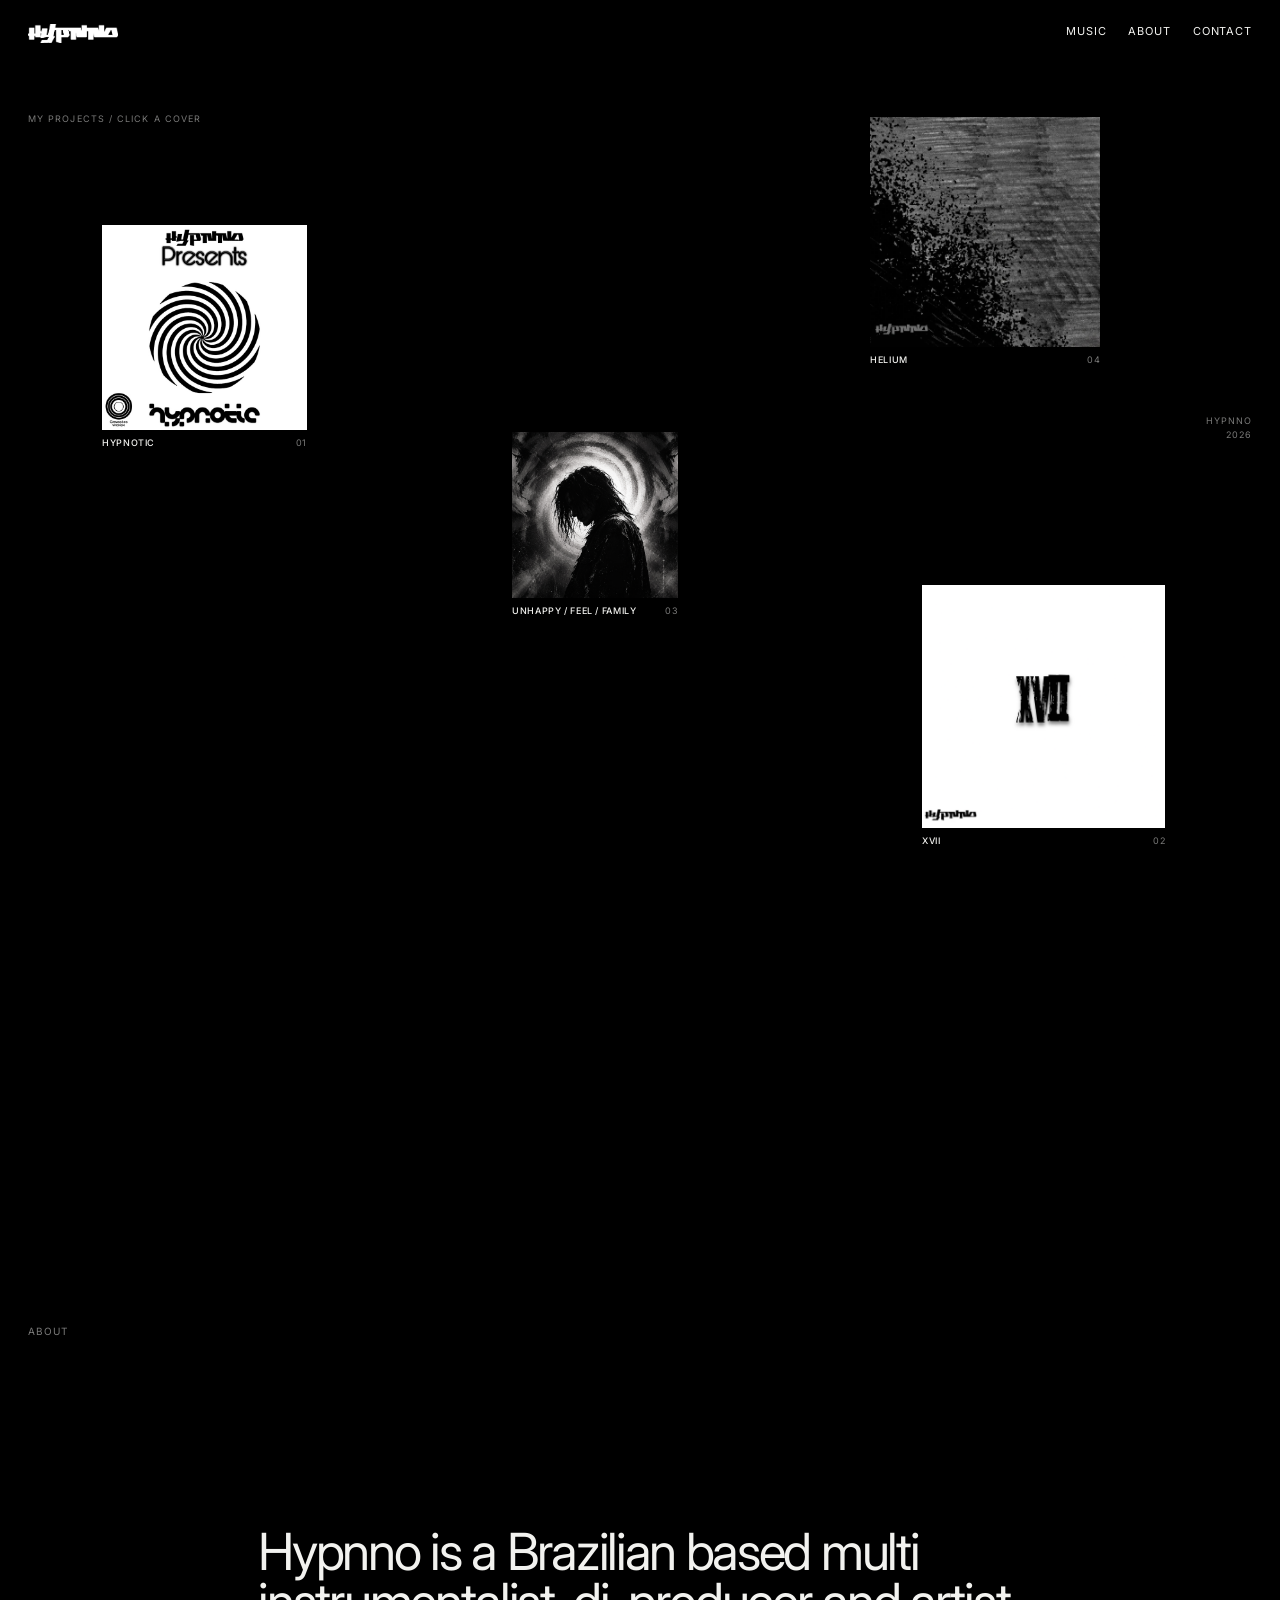
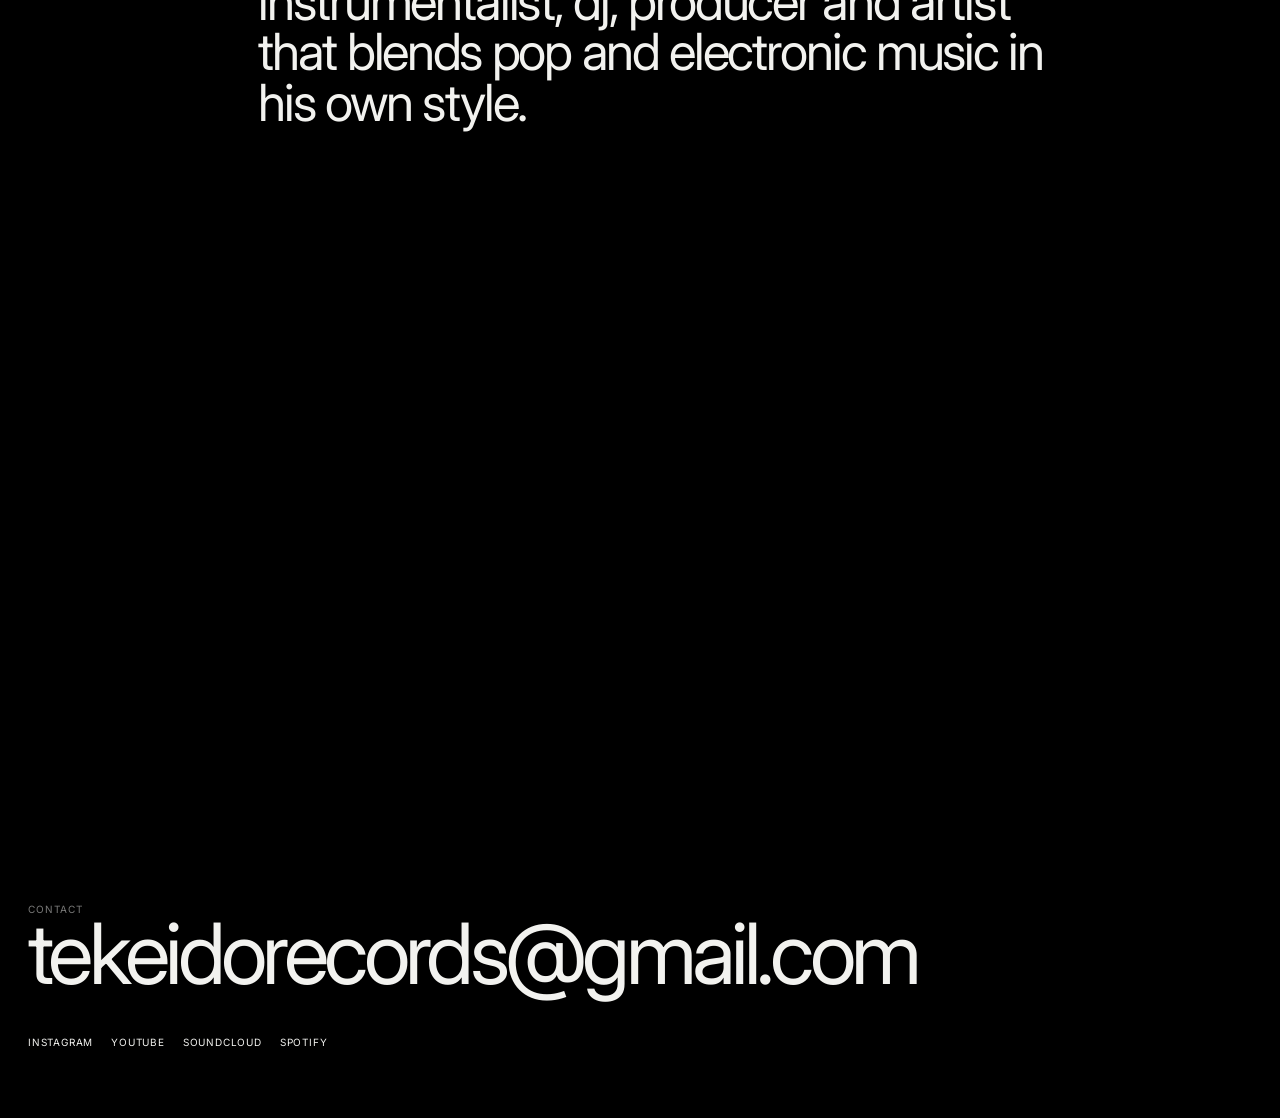
<file: index.html>
<!DOCTYPE html>
<html lang="en">
<head>
  <meta charset="UTF-8" />
  <meta name="viewport" content="width=device-width, initial-scale=1.0" />
  <title>Hypnno</title>
  <meta name="description" content="Hypnno — music, visuals and selected works." />
  <link rel="preconnect" href="https://fonts.googleapis.com">
  <link rel="preconnect" href="https://fonts.gstatic.com" crossorigin>
  <link href="https://fonts.googleapis.com/css2?family=Inter:wght@300;400;500;600&display=swap" rel="stylesheet">
  <link rel="stylesheet" href="styles.css" />
</head>
<body>
  <canvas id="transition-shader" aria-hidden="true"></canvas>

  <header class="topbar">
    <a class="brand" href="#works" aria-label="Hypnno home">
      <img src="assets/source/logo-transparent.png" alt="Hypnno" />
    </a>

    <nav class="nav" aria-label="Primary navigation">
      <a href="#works">Music</a>
      <a href="#about">About</a>
      <a href="#contact">Contact</a>
    </nav>
  </header>

  <main>
    <section id="works" class="works" aria-label="My projects">
      <p class="tiny-note tiny-note--top">MY PROJECTS / CLICK A COVER</p>
      <p class="tiny-note tiny-note--side">HYPNNO<br>2026</p>

      <button class="work work--1" data-title="HYPNOTIC" data-type="RELEASE" data-description="In 2022, I released this EP as a collection of songs I did in 2021-22. I consider this one of my best works" data-link="https://open.spotify.com/album/3dew1coZVDqSkaf6AJlOSb?si=fkz5SiaUQs6NRILyzyuMHw" data-link-label="LISTEN" aria-label="Open Hypnotic">
        <img src="assets/source/hypnotic-cover-original.jpg" alt="Hypnotic artwork" />
        <span class="work-meta"><b>HYPNOTIC</b><i>01</i></span>
      </button>

      <button class="work work--2" data-title="HELIUM" data-type="SINGLE" data-description="Released in 2026 and made in 2024, this is one of my best tracks and it would be a crime to not release it." data-link="https://ditto.fm/helium-hypnno" data-link-label="LISTEN" aria-label="Open Helium">
        <img src="assets/source/helium-cover-original.jpg" alt="Helium artwork" />
        <span class="work-meta"><b>HELIUM</b><i>04</i></span>
      </button>

      <button class="work work--3" data-title="Xvii" data-type="VISUAL / RELEASE ART" data-description="My first studio album ever. Inspired by the likes of Skrillex, deadmau5 and Eric Prydz, this album is my love letter to progressive house." data-link="https://open.spotify.com/album/6QhTHPbt53X5dPUyUmQ0en?si=_6l2iTh9Rn-3wx-0yHjncw" data-link-label="SPOTIFY" aria-label="Open Xvii">
        <img src="assets/source/xvii-poster-original.png" alt="Xvii artwork" />
        <span class="work-meta"><b>Xvii</b><i>02</i></span>
      </button>

      <button class="work work--4" data-title="Unhappy / Feel / Family" data-type="VISUAL" data-description="Released in the beginning of 2024, it is made with drums that I recorded with a mic, lush pads, strong synths and the cherry on top: emotion" data-link="https://ditto.fm/unhappy-feel-family" data-link-label="VIEW" aria-label="Open Unhappy / Feel / Family">
        <img src="assets/generated/halo-portrait.png" alt="Monochrome halo visual" />
        <span class="work-meta"><b>UNHAPPY / FEEL / FAMILY</b><i>03</i></span>
      

    </section>

    <section id="about" class="plain-section plain-section--about">
      <p class="section-label">ABOUT</p>
      <div class="plain-copy">
        <p>Hypnno is a Brazilian based multi instrumentalist, dj, producer and artist that blends pop and electronic music in his own style. </p>
      </div>
    </section>

    <section id="contact" class="plain-section plain-section--contact">
      <p class="section-label">CONTACT</p>
      <a class="big-mail" href="mailto:tekeidorecords@gmail.com">tekeidorecords@gmail.com</a>
      <div class="social-row">
        <a href="https://www.instagram.com/iamhypnno/" target="_blank" rel="noreferrer">Instagram</a>
        <a href="https://www.youtube.com/channel/UCLqq7c3EW-rzPYGRuEN0l7Q" target="_blank" rel="noreferrer">YouTube</a>
        <a href="https://soundcloud.com/hypnno" target="_blank" rel="noreferrer">SoundCloud</a>
        <a href="https://open.spotify.com/intl-pt/artist/1BzGaWD5h7amKZVajkGOyG?si=8oAk9Lz_SBWUHon-Gjp4jg" target="_blank" rel="noreferrer">Spotify</a>
      </div>
    </section>
  </main>

  <div class="focus" id="focus" aria-hidden="true">
    <button class="focus-close" id="focus-close" aria-label="Close">CLOSE</button>
    <div class="focus-dim"></div>

    <div class="focus-copy focus-copy--left">
      <p class="focus-type" id="focus-type">RELEASE</p>
      <div class="smear-wrap"><h2 class="focus-title" id="focus-title">TITLE</h2></div>
    </div>

    <div class="focus-media-wrap">
      <button class="focus-play" id="focus-play" type="button">PLAY PREVIEW</button>
    </div>

    <div class="focus-copy focus-copy--right">
      <p class="focus-description" id="focus-description"></p>
      <a class="focus-link" id="focus-link" href="#" target="_blank" rel="noreferrer">LISTEN ↗</a>
    </div>
  </div>

  <script src="script.js"></script>
</body>
</html>
</file>
<file: styles.css>
:root {
  --bg: rgb(0, 0, 0);
  --fg: #f2f2ef;
  --muted: rgba(242,242,239,.5);
  --ease: cubic-bezier(.2,.72,.16,1);
}

* { box-sizing: border-box; }
html { scroll-behavior: smooth; background: var(--bg); }
body {
  margin: 0;
  color: var(--fg);
  background: var(--bg);
  font-family: Inter, Arial, sans-serif;
  font-size: 13px;
  overflow-x: hidden;
  position: relative;
  min-height: 100vh;
}
body.focus-open { overflow: hidden; }
a { color: inherit; text-decoration: none; }

main, .topbar, .focus { position: relative; z-index: 1; }

button { color: inherit; font: inherit; }
img { display: block; width: 100%; }

#transition-shader {
  position: fixed;
  inset: 0;
  width: 100vw;
  height: 100vh;
  pointer-events: none;
  z-index: 82;
  opacity: 0;
}

.topbar {
  position: fixed;
  inset: 0 0 auto 0;
  z-index: 30;
  display: flex;
  align-items: flex-start;
  justify-content: space-between;
  padding: 24px 28px;
  pointer-events: none;
}
.brand, .nav { pointer-events: auto; }
.brand { width: 90px; }
.brand img { filter: none; mix-blend-mode: normal; }
.nav { display: flex; gap: 22px; font-size: 11px; letter-spacing: .08em; text-transform: uppercase; }
.nav a { position: relative; }
.nav a::after {
  content: "";
  position: absolute;
  left: 0; right: 100%; bottom: -4px;
  height: 1px;
  background: currentColor;
  transition: right .35s var(--ease);
}
.nav a:hover::after { right: 0; }

.works {
  position: relative;
  min-height: 135vh;
  overflow: hidden;
  background: var(--bg);
}

.tiny-note {
  position: absolute;
  margin: 0;
  font-size: 9px;
  letter-spacing: .12em;
  line-height: 1.5;
  color: var(--muted);
  z-index: 2;
}
.tiny-note--top { left: 28px; top: 112px; }
.tiny-note--side { right: 28px; top: 46vh; text-align: right; }

.work {
  position: absolute;
  border: 0;
  padding: 0;
  background: transparent;
  cursor: pointer;
  text-align: left;
  transform: translate3d(var(--mx,0px), var(--my,0px), 0) rotate(var(--mr,0deg));
  transform-origin: center;
  will-change: transform;
  transition: opacity .45s ease, filter .45s ease;
  z-index: 3;
}
.work img {
  width: 100%;
  height: 100%;
  object-fit: cover;
  box-shadow: 0 8px 28px rgba(0,0,0,.28);
  transition: transform .7s var(--ease), filter .4s ease;
}
.work:hover img { transform: scale(1.055); }
.work.is-measuring { transform: none !important; }
.work.is-measuring img { transform: none !important; }
.work-meta {
  display: flex;
  justify-content: space-between;
  gap: 16px;
  padding-top: 7px;
  font-size: 9px;
  letter-spacing: .07em;
  text-transform: uppercase;
}
.work-meta b { font-weight: 500; }
.work-meta i { font-style: normal; color: var(--muted); }

.work--1 { width: clamp(150px, 16vw, 245px); aspect-ratio: 1/1; left: 8vw; top: 25vh; }
.work--2 { width: clamp(160px, 18vw, 280px); aspect-ratio: 1/1; left: 68vw; top: 13vh; }
.work--3 { width: clamp(180px, 19vw, 290px); aspect-ratio: 1/1; left: 72vw; top: 65vh; }
.work--4 { width: clamp(115px, 13vw, 195px); aspect-ratio: 1/1; left: 40vw; top: 48vh; }

.works.is-muted .work:not(.is-selected) { opacity: .13; filter: grayscale(1) blur(1px); }
.works.is-muted .tiny-note, .works.is-muted .scroll-mark { opacity: .12; }

.scroll-mark {
  position: absolute;
  right: 29px;
  bottom: 40px;
  display: grid;
  justify-items: center;
  gap: 8px;
  color: var(--muted);
  transition: opacity .35s ease;
}
.scroll-mark span { display:block; width:1px; height:46px; background: currentColor; }
.scroll-mark em { font-style: normal; font-size: 8px; letter-spacing: .14em; writing-mode: vertical-rl; }

.plain-section {
  position: relative;
  min-height: 92vh;
  padding: 110px 28px 70px;
  background: var(--bg);
}
.section-label {
  margin: 0;
  font-size: 10px;
  letter-spacing: .1em;
  color: var(--muted);
}
.plain-copy {
  width: min(820px, 76vw);
  margin: 21vh 0 0 18vw;
  font-size: clamp(27px, 4vw, 62px);
  line-height: .98;
  letter-spacing: -.045em;
  font-weight: 400;
}
.plain-copy p { margin: 0; }


.plain-section--contact { min-height: 75vh; display: flex; flex-direction: column; justify-content: flex-end; }
.big-mail {
  font-size: clamp(30px, 6.6vw, 100px);
  line-height: .9;
  letter-spacing: -.055em;
  width: fit-content;
  margin: 0 0 45px;
}
.big-mail:hover { opacity: .45; }
.social-row { display:flex; flex-wrap:wrap; gap:18px; font-size:10px; text-transform:uppercase; letter-spacing:.08em; }
.social-row a:hover { opacity:.45; }

.focus {
  position: fixed;
  inset: 0;
  z-index: 70;
  display: grid;
  grid-template-columns: minmax(0, 1fr) minmax(280px, 38vw) minmax(0, 1fr);
  align-items: center;
  gap: clamp(30px, 4.5vw, 78px);
  padding: 7vh 4.5vw;
  visibility: hidden;
  pointer-events: none;
}
.focus.is-open { visibility: visible; pointer-events: auto; }
.focus-dim {
  position: absolute;
  inset: 0;
  z-index: -1;
  background: rgba(0,0,0,.82);
  backdrop-filter: blur(6px);
  opacity: 0;
  transition: opacity .52s ease;
}
.focus.is-open .focus-dim { opacity: 1; }
.focus-close {
  position: absolute;
  top: 24px;
  right: 28px;
  border: 0;
  padding: 0;
  background: transparent;
  color: #f2f2ef;
  font-size: 9px;
  letter-spacing: .12em;
  cursor: pointer;
  opacity: 0;
  transform: translateY(-8px);
  transition: opacity .35s .28s ease, transform .5s .28s var(--ease);
}
.focus.is-open .focus-close { opacity: 1; transform: none; }

.focus-copy { color: #f2f2ef; min-width: 0; }
.focus-copy--left { align-self: center; }
.focus-copy--right {
  align-self: center;
  justify-self: start;
  padding: 0;
  max-width: min(390px, 100%);
}
.focus-type {
  margin: 0 0 14px;
  font-size: 9px;
  letter-spacing: .14em;
  color: rgba(242,242,239,.5);
  text-transform: uppercase;
  opacity: 0;
  transform: translateY(-16px);
  filter: blur(6px);
}
.focus-title {
  margin: 0;
  font-size: clamp(46px, 5.8vw, 106px);
  line-height: .78;
  letter-spacing: -.065em;
  font-weight: 500;
  text-transform: uppercase;
  max-width: 100%;
  overflow-wrap: normal;
  word-break: normal;
  hyphens: none;
  opacity: 0;
  transform: translate3d(0,-34px,0) scaleY(1.16);
  filter: blur(10px);
  will-change: transform, opacity, filter;
  backface-visibility: hidden;
}
.smear-wrap { position: relative; overflow: visible; }
.smear-wrap::before,
.smear-wrap::after {
  content: attr(data-ghost);
  position: absolute;
  inset: 0 auto auto 0;
  color: rgba(242,242,239,.14);
  font-size: clamp(46px, 5.8vw, 106px);
  line-height: .78;
  letter-spacing: -.065em;
  font-weight: 500;
  text-transform: uppercase;
  pointer-events: none;
  white-space: normal;
  max-width: 100%;
  overflow-wrap: normal;
  word-break: normal;
  opacity: 0;
  filter: blur(10px);
}
.smear-wrap::before { transform: translateY(-70px) scaleY(1.5); }
.smear-wrap::after { transform: translateY(55px) scaleY(1.25); }
.focus.is-open .focus-type {
  animation: smearInSmall .82s .12s var(--ease) both;
}
.focus.is-open .focus-title {
  animation: titleReveal .74s .27s cubic-bezier(.16,.78,.2,1) both;
}
.focus.is-open .smear-wrap::before { animation: ghostA .62s .21s cubic-bezier(.16,.78,.2,1) both; }
.focus.is-open .smear-wrap::after { animation: ghostB .68s .24s cubic-bezier(.16,.78,.2,1) both; }

.focus-media-wrap {
  position: relative;
  display: grid;
  place-items: center;
  width: 100%;
  height: min(76vh, 760px);
  pointer-events: none;
}
.focus-play {
  position: absolute;
  left: 50%; bottom: -32px;
  transform: translateX(-50%);
  border: 0;
  padding: 0;
  background: transparent;
  color: #f2f2ef;
  font-size: 9px;
  letter-spacing: .14em;
  cursor: pointer;
  pointer-events: auto;
  opacity: 0;
  transition: opacity .4s .45s ease;
}
.focus.is-open .focus-play { opacity: .7; }
.focus-play:hover { opacity: 1 !important; }

.focus-description {
  margin: 0 0 24px;
  max-width: 380px;
  font-size: clamp(14px, .98vw, 17px);
  line-height: 1.5;
  color: rgba(242,242,239,.72);
  opacity: 0;
  transform: translateY(-30px) scaleY(1.15);
  filter: blur(10px);
}
.focus-link {
  display: inline-block;
  font-size: 9px;
  letter-spacing: .13em;
  color: #f2f2ef;
  opacity: 0;
  transform: translateY(-18px);
  filter: blur(7px);
}
.focus.is-open .focus-description { animation: smearInSmall .82s .18s var(--ease) both; }
.focus.is-open .focus-link { animation: smearInSmall .72s .28s var(--ease) both; }

.work.is-floating {
  position: fixed !important;
  z-index: 90 !important;
  margin: 0 !important;
  padding: 0 !important;
  aspect-ratio: auto !important;
  transform: none !important;
  transition: none !important;
  pointer-events: none;
  cursor: default;
  will-change: left, top, width, height;
}
.work.is-floating img {
  width: 100%;
  height: 100%;
  object-fit: cover;
  transform: none !important;
  box-shadow: 0 20px 70px rgba(0,0,0,.22);
}
.work.is-floating .work-meta { display: none; }

.focus.is-closing .focus-title {
  animation: titleHide .38s cubic-bezier(.4,0,.22,1) both !important;
}
.focus.is-closing .focus-type {
  animation: fadeOutSmall .28s ease both !important;
}
.focus.is-closing .focus-description {
  animation: fadeOutSmall .34s ease both !important;
}
.focus.is-closing .focus-link {
  animation: fadeOutSmall .28s .03s ease both !important;
}
.focus.is-closing .smear-wrap::before,
.focus.is-closing .smear-wrap::after {
  animation: none !important;
  opacity: 0 !important;
}
.focus.is-closing .focus-close,
.focus.is-closing .focus-play {
  opacity: 0 !important;
  transition: opacity .22s ease !important;
}
.focus.is-closing .focus-dim {
  opacity: 0;
  transition: opacity .54s .16s ease;
}

@keyframes titleReveal {
  0% {
    opacity: 0;
    transform: translate3d(0,-34px,0) scaleY(1.16);
    filter: blur(10px);
  }
  35% {
    opacity: .32;
  }
  72% {
    opacity: .9;
    filter: blur(1.5px);
  }
  100% {
    opacity: 1;
    transform: translate3d(0,0,0) scaleY(1);
    filter: blur(0);
  }
}
@keyframes titleHide {
  0% {
    opacity: 1;
    transform: translate3d(0,0,0) scaleY(1);
    filter: blur(0);
  }
  100% {
    opacity: 0;
    transform: translate3d(0,22px,0) scaleY(1.08);
    filter: blur(7px);
  }
}

@keyframes smearIn {
  0% { opacity:0; transform: translateY(-70px) scaleY(1.65); filter: blur(20px); clip-path: inset(0 0 100% 0); }
  48% { opacity:.55; filter: blur(9px); clip-path: inset(0 0 28% 0); }
  100% { opacity:1; transform:none; filter:blur(0); clip-path: inset(0 0 0 0); }
}
@keyframes smearInSmall {
  0% { opacity:0; transform:translateY(-34px) scaleY(1.35); filter:blur(12px); }
  100% { opacity:1; transform:none; filter:blur(0); }
}
@keyframes smearOut {
  0% { opacity:1; transform:none; filter:blur(0); clip-path: inset(0 0 0 0); }
  45% { opacity:.72; transform:translateY(8px) scaleY(1.06); filter:blur(3px); clip-path: inset(4% 0 0 0); }
  100% { opacity:0; transform:translateY(34px) scaleY(1.34); filter:blur(12px); clip-path: inset(100% 0 0 0); }
}
@keyframes fadeOutSmall {
  0% { opacity:1; transform:none; filter:blur(0); }
  100% { opacity:0; transform:translateY(18px) scaleY(1.08); filter:blur(7px); }
}
@keyframes ghostA {
  0% { opacity:.32; transform:translateY(-86px) scaleY(1.7); filter:blur(15px); }
  100% { opacity:0; transform:translateY(2px) scaleY(1); filter:blur(4px); }
}
@keyframes ghostB {
  0% { opacity:.18; transform:translateY(72px) scaleY(1.45); filter:blur(13px); }
  100% { opacity:0; transform:translateY(0) scaleY(1); filter:blur(3px); }
}



@media (max-width: 900px) {
  .topbar { padding: 18px; }
  .brand { width: 76px; }
  .nav { gap: 13px; font-size: 9px; }
  .works { min-height: 1500px; }
  .tiny-note--top { left:18px; top:86px; }
  .tiny-note--side { right:18px; }
  .work--1 { width: 44vw; left: 8vw; top: 150px; }
  .work--2 { width: 32vw; left: 61vw; top: 400px; }
  .work--3 { width: 44vw; left: 13vw; top: 670px; }
  .work--4 { width: 30vw; left: 65vw; top: 850px; aspect-ratio: 1/1; }
  
  .plain-section { padding: 86px 18px 50px; }
  .plain-copy { width: 88vw; margin: 21vh 0 0 4vw; }
  .big-mail { font-size: clamp(28px, 9vw, 72px); overflow-wrap:anywhere; }

  .focus {
    grid-template-columns: 1fr;
    grid-template-rows: auto minmax(0, 58vh) auto;
    gap: 18px;
    padding: 72px 18px 28px;
  }
  .focus-copy--left { align-self:end; }
  .focus-copy--right { align-self:center; padding:0; display:grid; grid-template-columns:1fr auto; gap:18px; align-items:center; }
  .focus-title { font-size: clamp(44px, 13vw, 82px); line-height:.78; max-width:90vw; overflow-wrap:normal; word-break:normal; }
  .smear-wrap::before, .smear-wrap::after { font-size: clamp(44px, 13vw, 82px); max-width:90vw; overflow-wrap:normal; word-break:normal; }
  .focus-media { width:auto; max-width:84vw; height:100%; max-height:58vh; }
  .focus-description { margin:0; }
  .focus-play { bottom:-25px; }
}

@media (prefers-reduced-motion: reduce) {
  html { scroll-behavior:auto; }
  *, *::before, *::after { animation-duration:.01ms !important; animation-iteration-count:1 !important; transition-duration:.01ms !important; }
  #transition-shader { display:none; }
}
</file>
